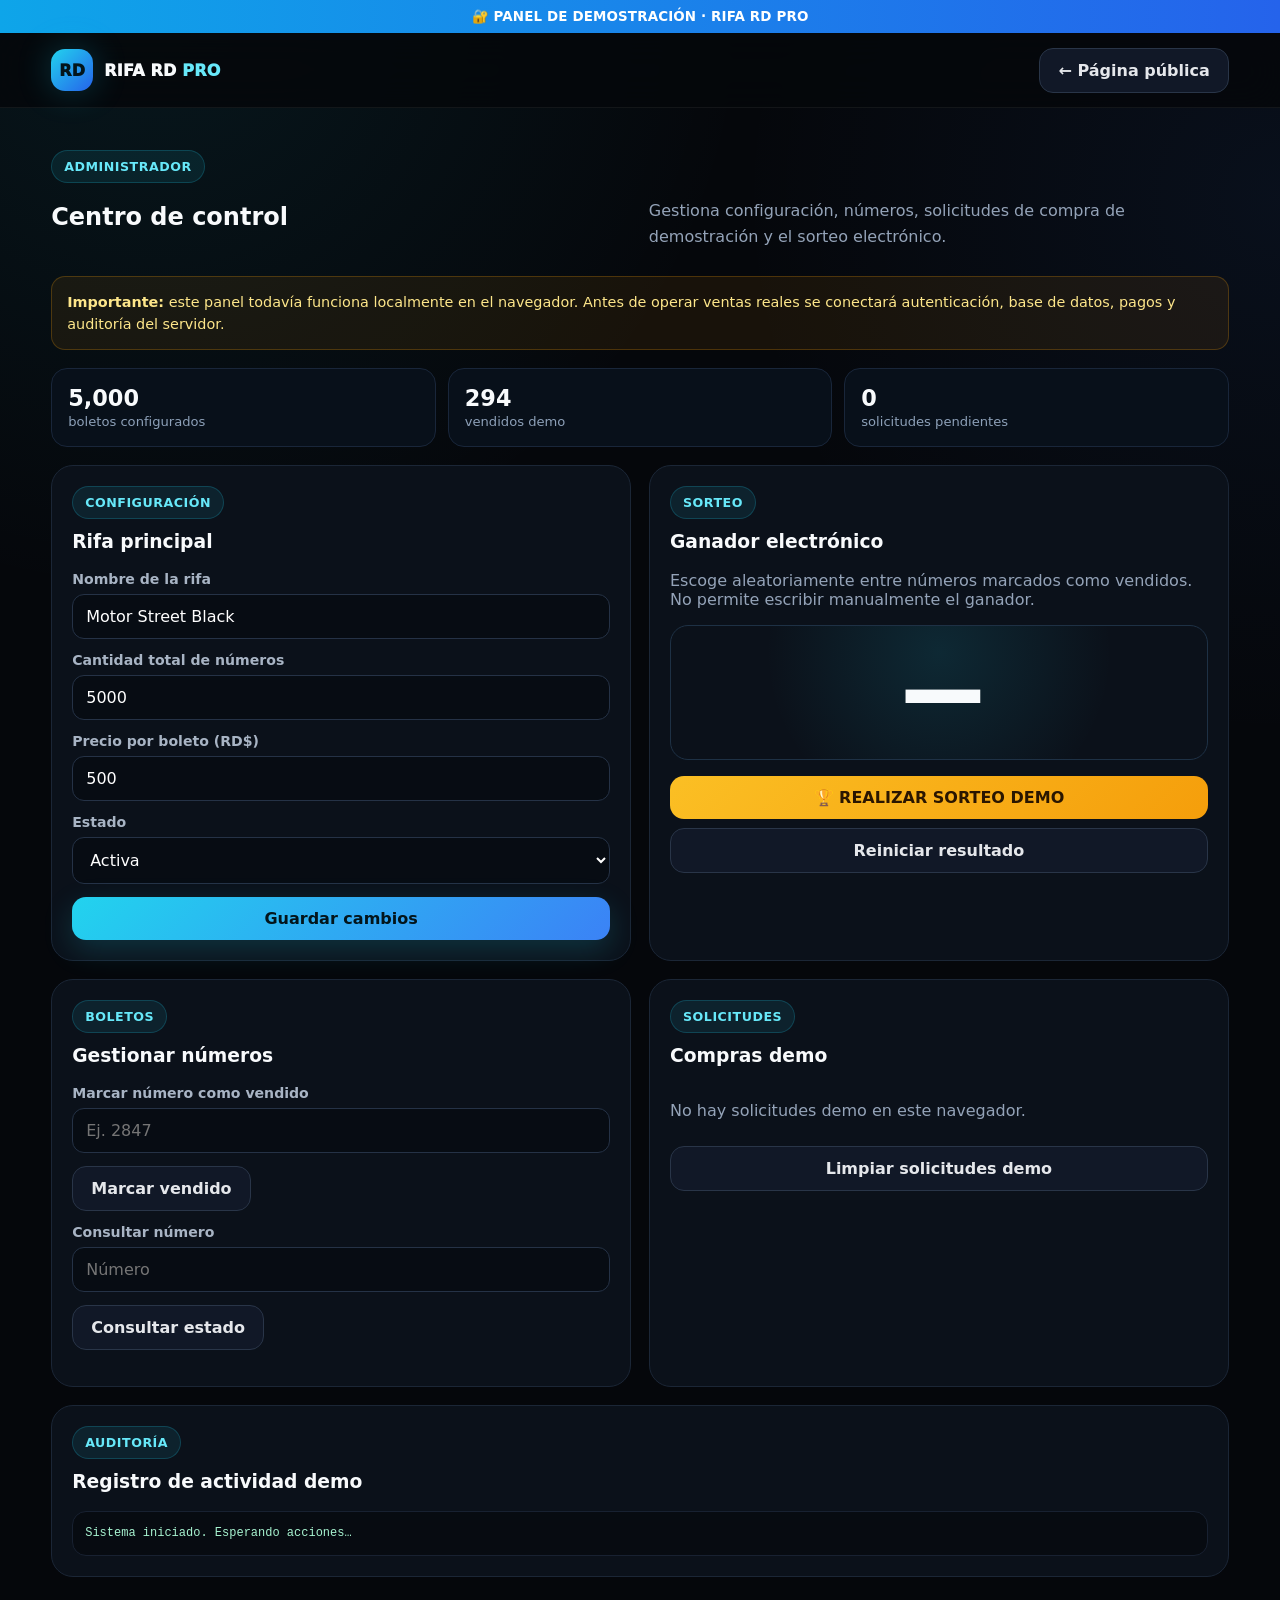
<file: admin.html>
<!doctype html>
<html lang="es">
<head>
<meta charset="utf-8">
<meta name="viewport" content="width=device-width,initial-scale=1">
<meta name="theme-color" content="#05070b">
<title>Administrador | RIFA RD PRO</title>
<link rel="stylesheet" href="styles.css">
</head>
<body>
<div class="announcement">🔐 PANEL DE DEMOSTRACIÓN · RIFA RD PRO</div>
<header class="topbar">
  <div class="container nav">
    <a class="brand" href="index.html"><span class="logo">RD</span><span>RIFA RD <em>PRO</em></span></a>
    <div class="nav-actions"><a class="btn btn-secondary" href="index.html">← Página pública</a></div>
  </div>
</header>

<main class="admin-wrap">
<div class="container">
  <div class="section-head">
    <div><span class="eyebrow">ADMINISTRADOR</span><h2>Centro de control</h2></div>
    <p>Gestiona configuración, números, solicitudes de compra de demostración y el sorteo electrónico.</p>
  </div>

  <div class="notice" style="margin-bottom:18px"><b>Importante:</b> este panel todavía funciona localmente en el navegador. Antes de operar ventas reales se conectará autenticación, base de datos, pagos y auditoría del servidor.</div>

  <div class="kpi-grid" style="margin-bottom:18px">
    <div class="kpi"><b id="kpiTotal">5,000</b><span>boletos configurados</span></div>
    <div class="kpi"><b id="kpiSold">—</b><span>vendidos demo</span></div>
    <div class="kpi"><b id="kpiPending">0</b><span>solicitudes pendientes</span></div>
  </div>

  <div class="admin-grid">
    <section class="admin-panel">
      <span class="eyebrow">CONFIGURACIÓN</span>
      <h3 style="margin-top:12px">Rifa principal</h3>
      <div class="field"><label>Nombre de la rifa</label><input id="raffleName" value="Motor Street Black"></div>
      <div class="field"><label>Cantidad total de números</label><input id="raffleTotal" type="number" min="100" max="100000" step="100" value="5000"></div>
      <div class="field"><label>Precio por boleto (RD$)</label><input id="rafflePrice" type="number" min="1" value="500"></div>
      <div class="field"><label>Estado</label><select id="raffleStatus"><option>Activa</option><option>Pausada</option><option>Cerrada</option></select></div>
      <button class="btn btn-primary full" onclick="saveConfig()">Guardar cambios</button>
    </section>

    <section class="admin-panel">
      <span class="eyebrow">SORTEO</span>
      <h3 style="margin-top:12px">Ganador electrónico</h3>
      <p class="muted">Escoge aleatoriamente entre números marcados como vendidos. No permite escribir manualmente el ganador.</p>
      <div id="winner" class="winner">—</div>
      <button class="btn btn-gold full" onclick="drawWinner()">🏆 REALIZAR SORTEO DEMO</button>
      <button class="btn btn-secondary full" style="margin-top:9px" onclick="resetWinner()">Reiniciar resultado</button>
    </section>

    <section class="admin-panel">
      <span class="eyebrow">BOLETOS</span>
      <h3 style="margin-top:12px">Gestionar números</h3>
      <div class="field"><label>Marcar número como vendido</label><input id="markSold" type="number" min="1" placeholder="Ej. 2847"></div>
      <button class="btn btn-secondary" onclick="addSold()">Marcar vendido</button>
      <div class="field"><label>Consultar número</label><input id="lookup" type="number" placeholder="Número"></div>
      <button class="btn btn-secondary" onclick="lookupTicket()">Consultar estado</button>
      <p id="lookupResult" class="muted"></p>
    </section>

    <section class="admin-panel">
      <span class="eyebrow">SOLICITUDES</span>
      <h3 style="margin-top:12px">Compras demo</h3>
      <div id="orders" class="orders-list"></div>
      <button class="btn btn-secondary full" style="margin-top:10px" onclick="clearOrders()">Limpiar solicitudes demo</button>
    </section>

    <section class="admin-panel" style="grid-column:1/-1">
      <span class="eyebrow">AUDITORÍA</span>
      <h3 style="margin-top:12px">Registro de actividad demo</h3>
      <div id="log" class="log">Sistema iniciado. Esperando acciones…</div>
    </section>
  </div>
</div>
</main>

<script>
const fmt=n=>new Intl.NumberFormat('es-DO',{style:'currency',currency:'DOP',maximumFractionDigits:0}).format(n);
const label=n=>String(n).padStart(4,'0');
const getSold=()=>{
  let x=localStorage.getItem('sold_numbers');
  if(x)return new Set(JSON.parse(x));
  let s=new Set(),t=Number(localStorage.getItem('raffle_total')||5000);
  for(let i=7;i<=t;i+=17)s.add(i);
  return s;
};
let sold=getSold();

function log(m){
  const el=document.getElementById('log');
  el.innerHTML=`[${new Date().toLocaleString('es-DO')}] ${m}<br>`+el.innerHTML;
}
function refresh(){
  const total=Number(localStorage.getItem('raffle_total')||5000);
  const price=Number(localStorage.getItem('raffle_price')||500);
  const orders=JSON.parse(localStorage.getItem('demo_orders')||'[]');
  document.getElementById('raffleTotal').value=total;
  document.getElementById('rafflePrice').value=price;
  document.getElementById('kpiTotal').textContent=total.toLocaleString();
  document.getElementById('kpiSold').textContent=sold.size.toLocaleString();
  document.getElementById('kpiPending').textContent=orders.length.toLocaleString();
  renderOrders();
}
function saveConfig(){
  const total=Number(document.getElementById('raffleTotal').value);
  const price=Number(document.getElementById('rafflePrice').value);
  if(total<100||price<1)return alert('Revisa la cantidad de boletos y el precio.');
  localStorage.setItem('raffle_total',total);
  localStorage.setItem('raffle_price',price);
  log(`Configuración guardada: ${total.toLocaleString()} boletos a ${fmt(price)}.`);
  refresh();
}
function cryptoIndex(max){
  const a=new Uint32Array(1);
  crypto.getRandomValues(a);
  return a[0]%max;
}
function drawWinner(){
  if(!sold.size)return alert('No hay boletos vendidos en la demo.');
  const arr=[...sold];
  const w=arr[cryptoIndex(arr.length)];
  document.getElementById('winner').textContent=label(w);
  localStorage.setItem('demo_winner',w);
  log(`Sorteo demo ejecutado. Ganador: #${label(w)}.`);
}
function resetWinner(){
  document.getElementById('winner').textContent='—';
  localStorage.removeItem('demo_winner');
  log('Resultado demo reiniciado.');
}
function addSold(){
  const n=Number(document.getElementById('markSold').value);
  const total=Number(localStorage.getItem('raffle_total')||5000);
  if(n<1||n>total)return alert('Número fuera de rango.');
  sold.add(n);
  localStorage.setItem('sold_numbers',JSON.stringify([...sold]));
  log(`Boleto #${label(n)} marcado como vendido.`);
  refresh();
}
function lookupTicket(){
  const n=Number(document.getElementById('lookup').value);
  const total=Number(localStorage.getItem('raffle_total')||5000);
  const out=document.getElementById('lookupResult');
  if(!n||n<1||n>total){out.textContent='Número fuera de rango.';return}
  out.textContent=sold.has(n)?`#${label(n)}: VENDIDO`:`#${label(n)}: DISPONIBLE`;
}
function renderOrders(){
  const holder=document.getElementById('orders');
  const orders=JSON.parse(localStorage.getItem('demo_orders')||'[]');
  if(!orders.length){
    holder.innerHTML='<p class="muted">No hay solicitudes demo en este navegador.</p>';
    return;
  }
  holder.innerHTML=orders.slice(0,8).map((o,i)=>`
    <div class="order-row">
      <div><b>${o.id}</b><small>${o.name} · ${o.phone}</small><small>${o.numbers.map(label).join(', ')}</small></div>
      <div><strong>${fmt(o.total)}</strong><button onclick="approveOrder(${i})">Aprobar demo</button></div>
    </div>`).join('');
}
function approveOrder(index){
  const orders=JSON.parse(localStorage.getItem('demo_orders')||'[]');
  const o=orders[index]; if(!o)return;
  o.numbers.forEach(n=>sold.add(n));
  localStorage.setItem('sold_numbers',JSON.stringify([...sold]));
  orders.splice(index,1);
  localStorage.setItem('demo_orders',JSON.stringify(orders));
  log(`Solicitud ${o.id} aprobada en demo; números marcados como vendidos.`);
  refresh();
}
function clearOrders(){
  if(!confirm('¿Eliminar todas las solicitudes de demostración de este navegador?'))return;
  localStorage.removeItem('demo_orders');
  log('Solicitudes demo eliminadas.');
  refresh();
}
refresh();
const w=localStorage.getItem('demo_winner');
if(w)document.getElementById('winner').textContent=label(w);
</script>
<style>
.orders-list{display:grid;gap:9px;max-height:330px;overflow:auto}
.order-row{display:flex;justify-content:space-between;gap:12px;align-items:center;background:#080d14;border:1px solid #19263a;border-radius:13px;padding:11px}
.order-row>div{display:grid;gap:3px}.order-row small{color:#8190a5;max-width:260px;overflow:hidden;text-overflow:ellipsis;white-space:nowrap}
.order-row>div:last-child{text-align:right}.order-row button{margin-top:5px;border:1px solid #26405a;background:#102235;color:#67e8f9;border-radius:9px;padding:6px 8px;font-weight:800;cursor:pointer}
@media(max-width:650px){.order-row{align-items:flex-start;display:grid}.order-row>div:last-child{text-align:left}}
</style>
</body>
</html>
</file>
<file: styles.css>
:root{
  --bg:#05070b;--bg2:#080d14;--panel:#0b111a;--panel2:#101722;--text:#f8fafc;--muted:#94a3b8;
  --accent:#22d3ee;--blue:#3b82f6;--gold:#f59e0b;--success:#22c55e;--danger:#ef4444;--line:#1e293b;
  --shadow:0 28px 80px rgba(0,0,0,.42);--radius:22px;
}
*{box-sizing:border-box}
html{scroll-behavior:smooth}
body{margin:0;background:
  radial-gradient(circle at 12% 0%,rgba(34,211,238,.08),transparent 30%),
  radial-gradient(circle at 100% 12%,rgba(59,130,246,.07),transparent 28%),
  var(--bg);color:var(--text);font-family:Inter,ui-sans-serif,system-ui,-apple-system,Segoe UI,Roboto,Arial,sans-serif}
a{color:inherit;text-decoration:none}
button,input,select{font:inherit}
button{color:inherit}
.container{width:min(1180px,92%);margin:auto}
.narrow{width:min(860px,92%)}
.announcement{background:linear-gradient(90deg,#0ea5e9,#2563eb);color:white;text-align:center;padding:9px 12px;font-size:.84rem;font-weight:700;letter-spacing:.01em}
.topbar{position:sticky;top:0;z-index:60;background:rgba(5,7,11,.86);backdrop-filter:blur(18px);border-bottom:1px solid rgba(255,255,255,.06)}
.nav{display:flex;align-items:center;justify-content:space-between;min-height:74px;gap:18px}
.brand{display:flex;align-items:center;gap:11px;font-weight:950;letter-spacing:.2px}
.brand em{font-style:normal;color:#67e8f9}
.logo{width:42px;height:42px;border-radius:14px;display:grid;place-items:center;background:linear-gradient(135deg,var(--accent),#2563eb);box-shadow:0 0 35px rgba(34,211,238,.23);font-weight:1000;color:#03151b}
.navlinks{display:flex;gap:20px;color:#cbd5e1;font-weight:760;font-size:.93rem}
.navlinks a:hover{color:#fff}
.nav-actions{display:flex;gap:10px}
.btn{border:0;border-radius:14px;padding:12px 18px;font-weight:850;cursor:pointer;transition:.2s;display:inline-flex;align-items:center;justify-content:center;gap:8px}
.btn:hover{transform:translateY(-1px)}
.btn-primary{background:linear-gradient(135deg,var(--accent),var(--blue));color:#03151b;box-shadow:0 10px 30px rgba(34,211,238,.18)}
.btn-secondary{background:#111827;color:#e5e7eb;border:1px solid #293548}
.btn-gold{background:linear-gradient(135deg,#fbbf24,var(--gold));color:#2a1600}
.btn-lg{padding:14px 20px}
.full{width:100%}
.text-btn{background:none;border:0;color:#67e8f9;font-weight:800;cursor:pointer;padding:4px}

.hero{padding:54px 0 26px}
.hero-grid{display:grid;grid-template-columns:1.02fr .98fr;gap:36px;align-items:center}
.eyebrow{display:inline-flex;gap:8px;align-items:center;padding:8px 12px;border-radius:999px;background:rgba(34,211,238,.09);color:#67e8f9;border:1px solid rgba(34,211,238,.2);font-weight:850;font-size:.79rem;letter-spacing:.04em}
h1{font-size:clamp(2.7rem,6.1vw,5.45rem);line-height:.95;margin:18px 0;letter-spacing:-.058em;max-width:820px}
.gradient-text{background:linear-gradient(115deg,#fff,#67e8f9 48%,#fbbf24);-webkit-background-clip:text;background-clip:text;color:transparent}
.hero-copy>p{font-size:1.08rem;color:#aab7c7;line-height:1.75;max-width:690px}
.hero-actions{display:flex;gap:12px;flex-wrap:wrap;margin-top:24px}
.trust-row{display:flex;gap:20px;flex-wrap:wrap;margin-top:24px;color:#9eacbf;font-size:.9rem}.trust-row b{color:#fff}
.hero-prize-line{display:grid;grid-template-columns:repeat(3,1fr);gap:10px;margin-top:22px}
.hero-prize-line>div{padding:13px 14px;border:1px solid #1a2638;background:rgba(12,18,28,.75);border-radius:15px}
.hero-prize-line small{display:block;color:#75869e;font-size:.69rem;font-weight:850;letter-spacing:.06em;margin-bottom:4px}
.hero-prize-line strong{font-size:1rem}
.feature-prize{position:relative;border-radius:28px;overflow:hidden;min-height:560px;border:1px solid rgba(255,255,255,.1);box-shadow:var(--shadow);background:#101621}
.feature-prize img{width:100%;height:560px;object-fit:cover;display:block;filter:saturate(.92) contrast(1.05)}
.feature-shade{position:absolute;inset:0;background:linear-gradient(to top,rgba(2,6,23,.98),rgba(2,6,23,.1) 62%,rgba(2,6,23,.28))}
.feature-top{position:absolute;top:20px;left:20px;right:20px;display:flex;justify-content:space-between;align-items:center}
.live-pill{display:inline-flex;align-items:center;gap:7px;background:rgba(5,7,11,.74);backdrop-filter:blur(10px);border:1px solid rgba(255,255,255,.14);padding:8px 11px;border-radius:999px;font-weight:850;font-size:.78rem}
.live-pill i{width:8px;height:8px;background:#22c55e;border-radius:50%;box-shadow:0 0 0 5px rgba(34,197,94,.13)}
.feature-id{padding:8px 10px;border-radius:999px;background:rgba(5,7,11,.7);font-weight:850}
.feature-bottom{position:absolute;left:22px;right:22px;bottom:22px;display:flex;justify-content:space-between;gap:18px;align-items:end}
.feature-bottom h2{font-size:2rem;margin:2px 0 6px;letter-spacing:-.035em}
.feature-bottom p{margin:0;color:#cbd5e1}
.mini-label{font-size:.72rem!important;color:#67e8f9!important;font-weight:900;letter-spacing:.07em}
.feature-price{font-size:1.6rem;font-weight:950;text-align:right}.feature-price small{display:block;font-size:.72rem;color:#9ca3af;font-weight:700}
.progress-shell{margin-top:22px;border:1px solid #1a2638;background:linear-gradient(180deg,#0c121c,#090e16);border-radius:20px;padding:17px 18px}
.progress-copy{display:flex;justify-content:space-between;gap:12px;font-size:.9rem}.progress-copy span:last-child{color:#9ca3af}
.big-progress{height:11px;background:#172131;border-radius:999px;overflow:hidden;margin:11px 0}.big-progress span{display:block;height:100%;background:linear-gradient(90deg,var(--accent),var(--blue),#8b5cf6);border-radius:inherit}
.progress-shell p{margin:0;color:#7f8ea4;font-size:.78rem}

.quick-benefits{padding:8px 0 34px}
.benefit-grid{display:grid;grid-template-columns:repeat(4,1fr);gap:12px}
.benefit{display:flex;align-items:center;gap:12px;padding:16px;background:#0a1018;border:1px solid #172131;border-radius:17px}
.benefit>span{font-size:1.35rem}.benefit b,.benefit small{display:block}.benefit small{color:#8190a5;margin-top:3px}

.section{padding:42px 0 72px}
.section-head{display:flex;justify-content:space-between;align-items:end;gap:24px;margin-bottom:25px}
.section h2{font-size:clamp(1.9rem,4vw,3.2rem);margin:7px 0 0;letter-spacing:-.045em}
.section-head>p,.ticket-heading p{color:#94a3b8;margin:0;max-width:580px;line-height:1.65}
.cards{display:grid;grid-template-columns:repeat(3,1fr);gap:18px}
.raffle-card{background:linear-gradient(180deg,#0d131d,#090d14);border:1px solid #1c2635;border-radius:22px;overflow:hidden;box-shadow:0 14px 40px rgba(0,0,0,.24);transition:.2s}
.raffle-card:hover{transform:translateY(-3px);border-color:#2c3c51}
.raffle-card.featured{box-shadow:0 18px 50px rgba(34,211,238,.08)}
.card-media{position:relative}.card-media img{width:100%;height:245px;object-fit:cover;display:block}
.media-tag{position:absolute;top:14px;left:14px;padding:7px 10px;border-radius:999px;background:#0ea5e9;color:white;font-weight:900;font-size:.72rem;letter-spacing:.04em;box-shadow:0 6px 18px rgba(0,0,0,.25)}
.media-tag.upcoming{background:#f59e0b;color:#2a1600}
.card-body{padding:18px}.badge{display:inline-flex;padding:6px 9px;border-radius:999px;font-weight:850;font-size:.72rem;background:rgba(34,197,94,.12);color:#86efac;border:1px solid rgba(34,197,94,.22)}.badge.gold{background:rgba(245,158,11,.12);color:#fde68a;border-color:rgba(245,158,11,.25)}
.card-body h3{margin:8px 0 0;font-size:1.28rem}.card-body p{line-height:1.55}
.card-title-row{display:flex;justify-content:space-between;gap:14px;align-items:start}.price{font-size:1.22rem;font-weight:950;white-space:nowrap}.muted{color:#94a3b8}
.progress{height:9px;border-radius:999px;background:#1c2533;overflow:hidden;margin:14px 0 8px}.progress>span{display:block;height:100%;background:linear-gradient(90deg,var(--accent),var(--blue));border-radius:inherit}
.progress-meta{display:flex;justify-content:space-between;color:#8d9db2;font-size:.82rem;margin-bottom:15px}.progress-meta b{color:#fff}

.ticket-section{background:linear-gradient(180deg,transparent,rgba(14,165,233,.035),transparent)}
.ticket-heading{display:flex;justify-content:space-between;align-items:end;gap:22px;margin-bottom:22px}.ticket-heading h2{margin:7px 0}.legend{display:flex;gap:14px;flex-wrap:wrap;font-size:.82rem;color:#9babbe}.legend span{display:flex;align-items:center;gap:7px}
.dot{width:10px;height:10px;border-radius:50%;display:inline-block}.dot.available{background:#1d3553;border:1px solid #315176}.dot.chosen{background:#22d3ee}.dot.unavailable{background:#333b47}
.ticket-area{display:grid;grid-template-columns:1fr 350px;gap:20px}
.ticket-panel,.summary-panel,.admin-panel{background:#0b111a;border:1px solid #1b2636;border-radius:22px;padding:20px}
.quantity-picks{display:flex;gap:8px;align-items:center;flex-wrap:wrap;margin-bottom:13px;color:#9babbe;font-size:.86rem}.quantity-picks button{border:1px solid #2a394d;background:#101a27;border-radius:10px;padding:8px 11px;cursor:pointer;font-weight:850}.quantity-picks button:hover{border-color:#38bdf8;color:#67e8f9}
.toolbar{display:flex;gap:10px;flex-wrap:wrap;margin-bottom:16px}.toolbar input,.toolbar select,.field input,.field select,.checkout-fields input,.checkout-fields select,.verify-form input{background:#070c13;color:#fff;border:1px solid #253246;border-radius:12px;padding:12px 13px;outline:none}.toolbar input:focus,.field input:focus,.checkout-fields input:focus,.verify-form input:focus{border-color:var(--accent)}
.search-wrap{display:flex;align-items:center;gap:7px;background:#070c13;border:1px solid #253246;border-radius:12px;padding-left:11px;flex:1;min-width:210px}.search-wrap input{border:0;background:transparent;flex:1}
.ticket-grid{display:grid;grid-template-columns:repeat(8,1fr);gap:7px;max-height:590px;overflow:auto;padding-right:4px}
.ticket{border:1px solid #253246;background:#0d1622;color:#dbeafe;border-radius:10px;padding:10px 4px;font-size:.82rem;cursor:pointer;transition:.16s}.ticket:hover{border-color:#3b82f6;transform:translateY(-1px)}.ticket.selected{background:linear-gradient(135deg,var(--accent),#2563eb);color:#03131a;font-weight:950;border-color:transparent}.ticket.sold{background:#12161d;color:#596579;text-decoration:line-through;cursor:not-allowed;border-color:#1a2230;opacity:.72}
.grid-footer{display:flex;justify-content:space-between;gap:16px;align-items:center;margin-top:12px;font-size:.82rem}.grid-footer p{margin:0}
.summary-panel{position:sticky;top:94px;height:max-content}.summary-title{display:flex;justify-content:space-between;align-items:center}.summary-title>strong{font-size:1.6rem}.summary-line{display:flex;justify-content:space-between;gap:16px;padding:11px 0;border-top:1px solid #192231;border-bottom:1px solid #192231}
.summary-total{display:flex;justify-content:space-between;align-items:center;font-size:1rem;font-weight:800;margin:16px 0}.summary-total strong{font-size:1.65rem}.selected-list{display:flex;gap:7px;flex-wrap:wrap;margin:15px 0;max-height:150px;overflow:auto}
.chip{padding:7px 9px;border-radius:9px;background:#132031;border:1px solid #24354a;color:#bae6fd;font-size:.8rem;font-weight:850}.secure-note{margin-top:10px;text-align:center;color:#8da0b8;font-size:.76rem;line-height:1.5}
.payment-grid{display:grid;grid-template-columns:repeat(2,1fr);gap:8px;margin-top:14px}.payment{padding:10px;border-radius:11px;background:#0a0f17;border:1px solid #1e293b;text-align:center;color:#cbd5e1;font-weight:800;font-size:.82rem}

.verify-section{padding-top:20px}
.verify-card{display:grid;grid-template-columns:1.1fr .9fr;gap:26px;align-items:center;background:linear-gradient(135deg,#0b111a,#101927);border:1px solid #1d2c40;border-radius:26px;padding:28px;box-shadow:0 18px 50px rgba(0,0,0,.22)}.verify-card h2{margin:8px 0}.verify-card p{color:#94a3b8;line-height:1.65}.verify-form{display:grid;grid-template-columns:1fr auto;gap:10px}.verify-result{grid-column:1/-1;padding:12px 13px;background:#080d14;border:1px solid #172334;border-radius:12px;color:#91a2b9;font-size:.88rem}.verify-result.ok{color:#86efac;border-color:rgba(34,197,94,.35)}.verify-result.bad{color:#fca5a5;border-color:rgba(239,68,68,.35)}

.steps{display:grid;grid-template-columns:repeat(4,1fr);gap:14px}.step{padding:22px;background:#0a1018;border:1px solid #1b2636;border-radius:18px}.step-num{width:40px;height:40px;border-radius:12px;display:grid;place-items:center;background:#102235;color:#67e8f9;font-weight:950;margin-bottom:15px}.step h3{margin-bottom:6px}.step p{line-height:1.55}

.winner-cards{display:grid;grid-template-columns:repeat(3,1fr);gap:16px}.winner-cards article{padding:24px;background:linear-gradient(180deg,#0d131d,#090e15);border:1px solid #1b2636;border-radius:20px;text-align:center}.winner-icon{width:54px;height:54px;border-radius:17px;display:grid;place-items:center;background:#111d2b;margin:0 auto 13px;font-size:1.5rem}.winner-cards span{font-size:.7rem;font-weight:900;letter-spacing:.07em;color:#67e8f9}.winner-cards h3{font-size:2.3rem;margin:8px 0}.winner-cards p{margin:0 0 6px}.winner-cards small{color:#77879c}.next-winner{border-style:dashed!important}.next-winner a{display:inline-block;margin-top:9px;color:#67e8f9;font-weight:850}

.faq{display:grid;gap:10px}.faq details{background:#0a1018;border:1px solid #1b2636;border-radius:15px;padding:0 16px}.faq summary{cursor:pointer;padding:17px 0;font-weight:850}.faq p{margin:0 0 17px;color:#91a1b6;line-height:1.65}
.notice{background:rgba(245,158,11,.08);border:1px solid rgba(245,158,11,.24);color:#fde68a;border-radius:14px;padding:14px 15px;font-size:.9rem;line-height:1.55}
.footer{border-top:1px solid #172131;padding:34px 0 22px;color:#8291a6}.footer-grid{display:grid;grid-template-columns:2fr 1fr 1fr;gap:28px}.footer-grid>div{display:grid;align-content:start;gap:9px}.footer-grid b{color:#dbe4ef}.footer-grid p{max-width:430px;line-height:1.6}.footer-grid a:not(.brand):hover{color:#fff}.footer-bottom{margin-top:28px;padding-top:18px;border-top:1px solid #172131;font-size:.8rem}

.floating-help{position:fixed;right:18px;bottom:18px;z-index:70;border:0;border-radius:999px;background:#22c55e;color:#04210d;padding:13px 16px;font-weight:900;box-shadow:0 12px 35px rgba(34,197,94,.28);cursor:pointer;display:flex;align-items:center;gap:7px}
.toast{position:fixed;left:50%;bottom:26px;transform:translate(-50%,30px);background:#111827;color:white;border:1px solid #2b394c;padding:12px 16px;border-radius:12px;opacity:0;pointer-events:none;transition:.25s;z-index:100;box-shadow:0 14px 45px rgba(0,0,0,.35);font-size:.9rem}.toast.show{opacity:1;transform:translate(-50%,0)}

.modal{position:fixed;inset:0;z-index:100;display:none;align-items:center;justify-content:center;padding:18px}.modal.open{display:flex}.modal-backdrop{position:absolute;inset:0;background:rgba(0,0,0,.7);backdrop-filter:blur(7px)}.modal-card{position:relative;width:min(560px,100%);max-height:90vh;overflow:auto;background:#0b111a;border:1px solid #26364b;border-radius:24px;padding:24px;box-shadow:0 30px 100px rgba(0,0,0,.6)}.modal-card h2{margin:10px 0 3px}.modal-close{position:absolute;right:14px;top:14px;width:38px;height:38px;border:1px solid #27354a;border-radius:50%;background:#101722;color:white;font-size:1.45rem;cursor:pointer}.checkout-fields{display:grid;grid-template-columns:1fr 1fr;gap:12px;margin:18px 0}.checkout-fields label{display:grid;gap:7px;font-size:.8rem;color:#a8b4c4;font-weight:800}.checkout-fields label:nth-child(1),.checkout-fields label:nth-child(4){grid-column:1/-1}.modal-total{display:flex;justify-content:space-between;align-items:center;padding:14px 0;border-top:1px solid #1c293a;margin-top:5px}.modal-total strong{font-size:1.4rem}.fineprint{font-size:.75rem!important;text-align:center;color:#7f8da1!important;line-height:1.5!important}

.admin-wrap{padding:42px 0 70px}.admin-grid{display:grid;grid-template-columns:1fr 1fr;gap:18px}.admin-panel h3{margin-top:0}.field{display:grid;gap:7px;margin:13px 0}.field label{font-size:.88rem;color:#a8b4c4;font-weight:750}.winner{font-size:clamp(2.7rem,8vw,5rem);font-weight:1000;letter-spacing:-.06em;text-align:center;padding:20px;background:radial-gradient(circle at 50% 20%,rgba(34,211,238,.12),transparent 60%);border-radius:18px;border:1px solid #1e3145;margin:16px 0}.log{max-height:260px;overflow:auto;background:#070b11;border:1px solid #182131;border-radius:14px;padding:12px;font:12px/1.6 ui-monospace,SFMono-Regular,Menlo,monospace;color:#a7f3d0}.kpi-grid{display:grid;grid-template-columns:repeat(3,1fr);gap:12px}.kpi{background:#08101a;border:1px solid #19263a;border-radius:16px;padding:16px}.kpi b{display:block;font-size:1.4rem}.kpi span{font-size:.82rem;color:#8da0b8}

@media(max-width:980px){
  .navlinks{display:none}.hero-grid,.ticket-area,.verify-card,.admin-grid{grid-template-columns:1fr}.feature-prize,.feature-prize img{min-height:460px;height:460px}.benefit-grid{grid-template-columns:1fr 1fr}.cards{grid-template-columns:1fr 1fr}.cards .raffle-card:last-child{grid-column:1/-1}.steps{grid-template-columns:1fr 1fr}.summary-panel{position:static}.ticket-grid{grid-template-columns:repeat(6,1fr)}.winner-cards{grid-template-columns:1fr 1fr}.winner-cards article:last-child{grid-column:1/-1}.footer-grid{grid-template-columns:1.5fr 1fr 1fr}
}
@media(max-width:650px){
  .announcement{font-size:.74rem}.nav{min-height:66px}.logo{width:38px;height:38px}.admin-link{display:none}.hero{padding-top:30px}h1{font-size:3.05rem}.hero-prize-line{grid-template-columns:1fr}.feature-prize,.feature-prize img{min-height:380px;height:380px}.feature-bottom{display:block}.feature-price{text-align:left;margin-top:10px}.benefit-grid,.cards,.steps,.winner-cards,.footer-grid{grid-template-columns:1fr}.cards .raffle-card:last-child,.winner-cards article:last-child{grid-column:auto}.section{padding:34px 0 56px}.section-head,.ticket-heading{display:block}.section-head>p,.ticket-heading .legend{margin-top:14px}.ticket-grid{grid-template-columns:repeat(4,1fr)}.grid-footer{display:block}.grid-footer .text-btn{padding-left:0;margin-top:7px}.checkout-fields{grid-template-columns:1fr}.checkout-fields label{grid-column:auto!important}.verify-form{grid-template-columns:1fr}.verify-result{grid-column:auto}.payment-grid{grid-template-columns:1fr 1fr}.floating-help span{display:none}.floating-help{width:50px;height:50px;padding:0;justify-content:center}.feature-top{top:14px;left:14px;right:14px}.feature-bottom{left:17px;right:17px;bottom:17px}
}
</file>
